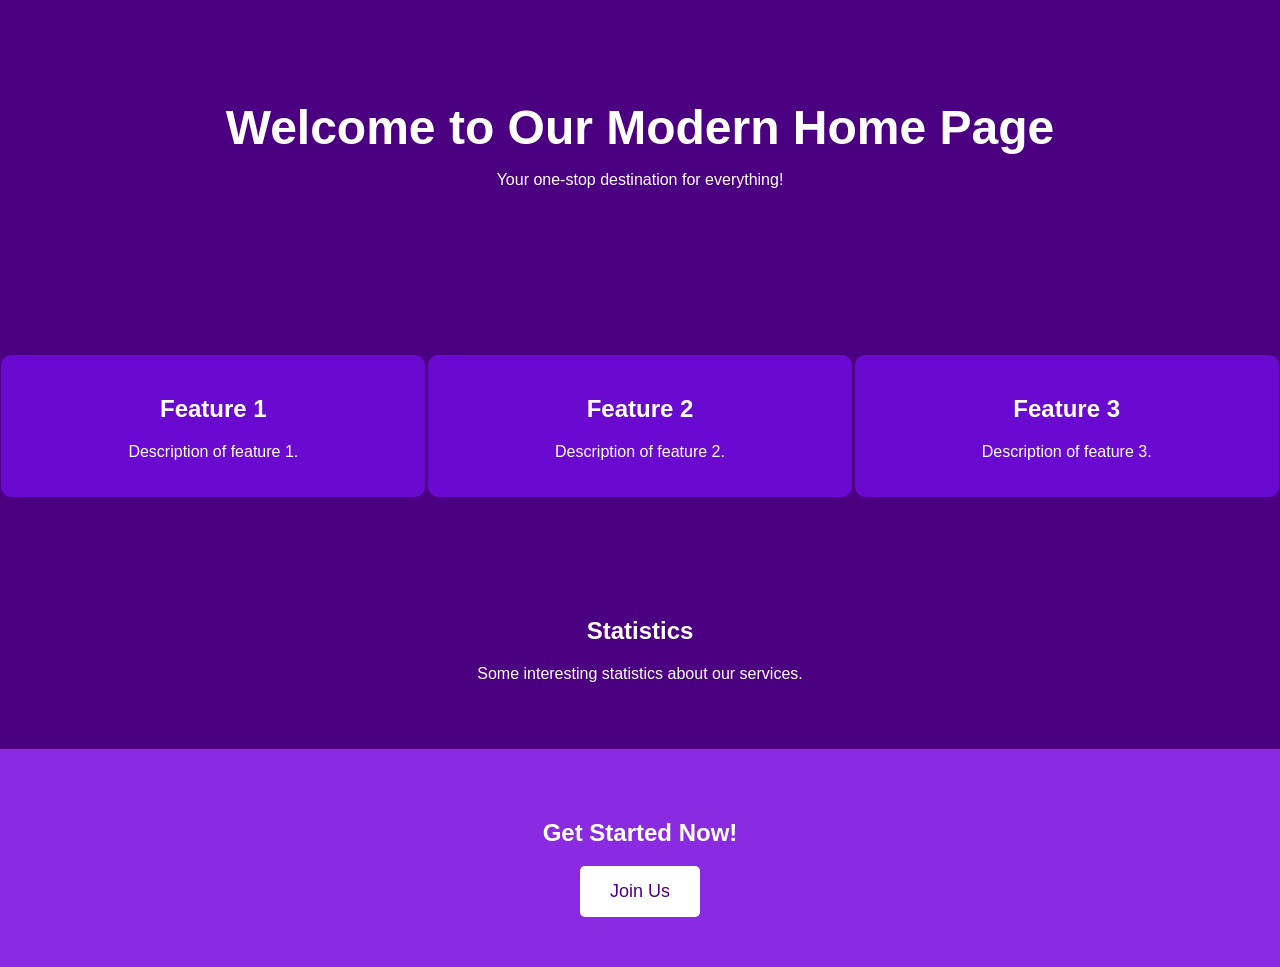
<file: index.html>
<!DOCTYPE html>
<html lang="en">
<head>
    <meta charset="UTF-8">
    <meta name="viewport" content="width=device-width, initial-scale=1.0">
    <title>Home Page</title>
    <style>
        body {
            background-color: #4B0082; /* Dark Purple */
            color: white;
            font-family: Arial, sans-serif;
            margin: 0;
            padding: 0;
        }
        .hero {
            text-align: center;
            padding: 100px 20px;
        }
        .hero h1 {
            font-size: 48px;
            margin: 0;
        }
        .featured {
            display: flex;
            justify-content: space-around;
            padding: 50px 0;
        }
        .card {
            background-color: #6A0AD0;
            border-radius: 10px;
            padding: 20px;
            width: 30%;
            text-align: center;
        }
        .stats {
            text-align: center;
            padding: 50px 20px;
        }
        .cta {
            text-align: center;
            padding: 50px 20px;
            background-color: #8A2BE2;
        }
        .cta button {
            background-color: white;
            color: #4B0082;
            border: none;
            border-radius: 5px;
            padding: 15px 30px;
            font-size: 18px;
            cursor: pointer;
        }
    </style>
</head>
<body>
    <div class="hero">
        <h1>Welcome to Our Modern Home Page</h1>
        <p>Your one-stop destination for everything!</p>
    </div>
    <div class="featured">
        <div class="card">
            <h2>Feature 1</h2>
            <p>Description of feature 1.</p>
        </div>
        <div class="card">
            <h2>Feature 2</h2>
            <p>Description of feature 2.</p>
        </div>
        <div class="card">
            <h2>Feature 3</h2>
            <p>Description of feature 3.</p>
        </div>
    </div>
    <div class="stats">
        <h2>Statistics</h2>
        <p>Some interesting statistics about our services.</p>
    </div>
    <div class="cta">
        <h2>Get Started Now!</h2>
        <button>Join Us</button>
    </div>
</body>
</html>
</file>
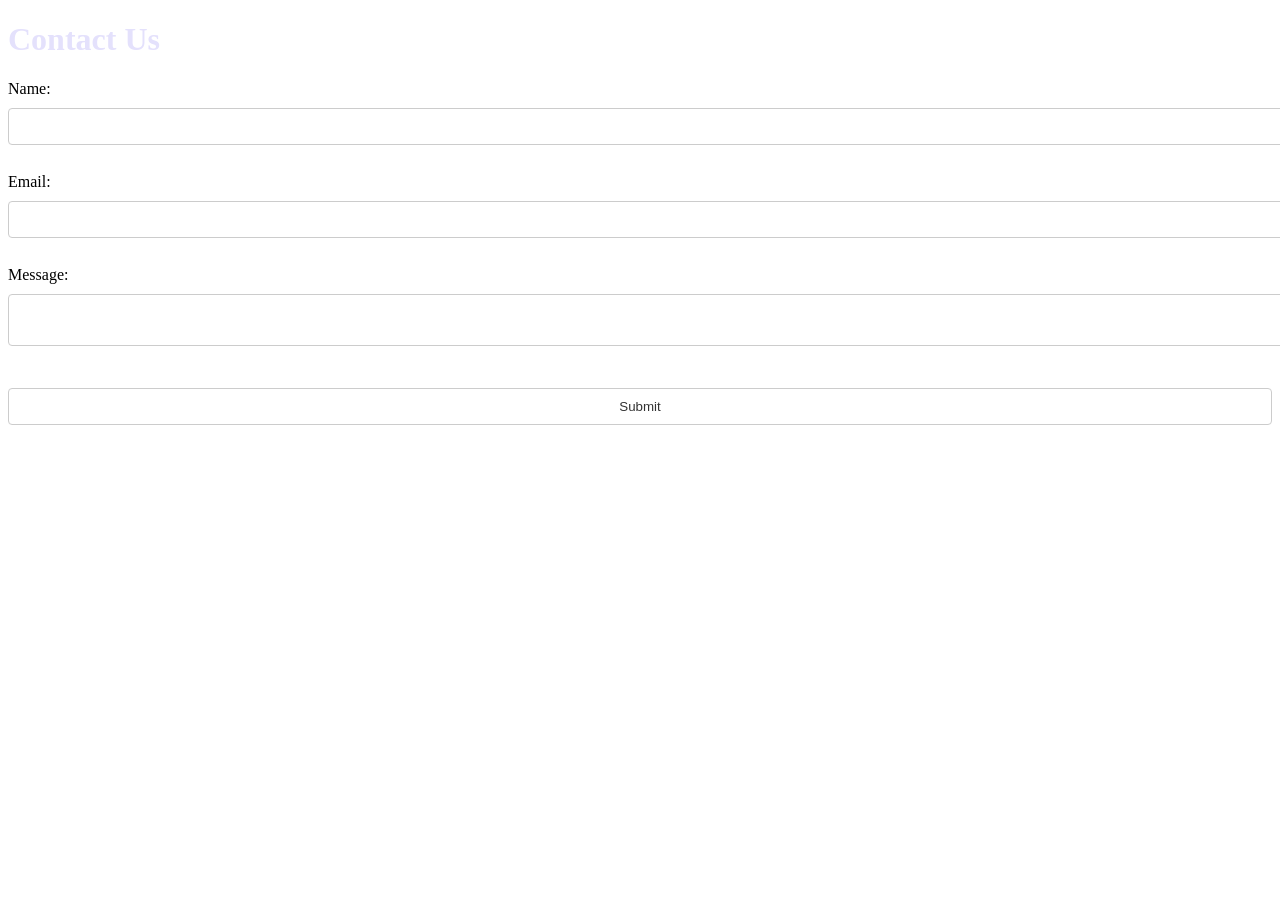
<file: contact.html>
<!DOCTYPE html>
<html lang="en">
<head>
    <meta charset="UTF-8">
    <meta name="viewport" content="width=device-width, initial-scale=1.0">
    <title>Contact Us</title>
    <link rel="stylesheet" href="styles.css">
</head>
<body>
    <h1>Contact Us</h1>
    <form action="/submit-contact" method="post">
        <label for="name">Name:</label><br>
        <input type="text" id="name" name="name" required><br><br>

        <label for="email">Email:</label><br>
        <input type="email" id="email" name="email" required><br><br>

        <label for="message">Message:</label><br>
        <textarea id="message" name="message" required></textarea><br><br>

        <input type="submit" value="Submit">
    </form>
</body>
</html>
</file>
<file: styles.css>
.body {
    background-color: #3E2A91; /* Dark Purple */
    color: #FFFFFF; /* White Text */
    font-family: 'Arial', sans-serif;
}

h1, h2, h3, h4, h5, h6 {
    color: #E4E1FC; /* Lighter Purple for Headings */
}

button {
    background-color: #5A4D8E; /* Button Purple */
    color: #FFFFFF;
    border: none;
    padding: 10px 20px;
    border-radius: 5px;
    cursor: pointer;
    transition: background-color 0.3s ease;
}

button:hover {
    background-color: #7A6FAD; /* Lighter Button Purple on Hover */
}

input, textarea {
    background-color: #FFFFFF;
    color: #333333;
    border: 1px solid #ccc;
    border-radius: 4px;
    padding: 10px;
    width: 100%;
    margin: 10px 0;
}

input:focus, textarea:focus {
    border-color: #5A4D8E; /* Button Purple for Focus */
    outline: none;
}
</file>
